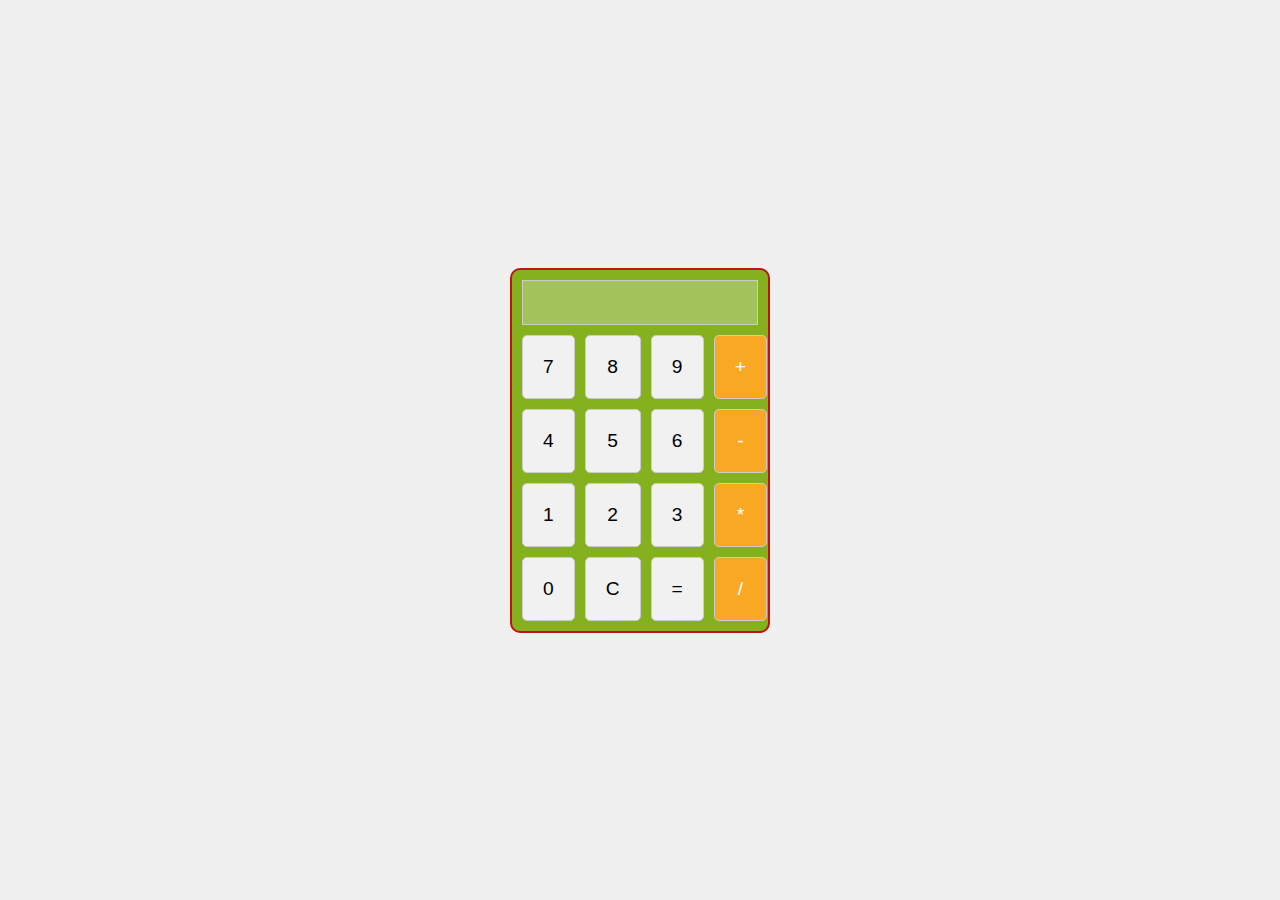
<file: codesoft projecttask2/index.html>
<!DOCTYPE html>
<html lang="en">
<head>
  <meta charset="UTF-8">
  <meta name="viewport" content="width=device-width, initial-scale=1.0">
  <title>Basic Calculator</title>
  <link rel="stylesheet" href="style.css">
</head>
<body>
  <div class="calculator">
    <input type="text" id="display" class="display" disabled />
    <div class="buttons">
      <button class="btn" onclick="appendToDisplay('7')">7</button>
      <button class="btn" onclick="appendToDisplay('8')">8</button>
      <button class="btn" onclick="appendToDisplay('9')">9</button>
      <button class="btn operator" onclick="appendToDisplay('+')">+</button>

      <button class="btn" onclick="appendToDisplay('4')">4</button>
      <button class="btn" onclick="appendToDisplay('5')">5</button>
      <button class="btn" onclick="appendToDisplay('6')">6</button>
      <button class="btn operator" onclick="appendToDisplay('-')">-</button>

      <button class="btn" onclick="appendToDisplay('1')">1</button>
      <button class="btn" onclick="appendToDisplay('2')">2</button>
      <button class="btn" onclick="appendToDisplay('3')">3</button>
      <button class="btn operator" onclick="appendToDisplay('*')">*</button>

      <button class="btn" onclick="appendToDisplay('0')">0</button>
      <button class="btn" onclick="clearDisplay()">C</button>
      <button class="btn" onclick="calculateResult()">=</button>
      <button class="btn operator" onclick="appendToDisplay('/')">/</button>
    </div>
  </div>
  <script src="app.js"></script>
</body>
</html>
</file>
<file: codesoft projecttask2/style.css>
* {
    margin: 0;
    padding: 0;
    box-sizing: border-box;
  }
  
  body {
    font-family: Arial, sans-serif;
    display: flex;
    justify-content: center;
    align-items: center;
    height: 100vh;
    background-color: #f0f0f0;
  }
  
  .calculator {
    display: flex;
    flex-direction: column;
    width: 260px;
    border: 2px solid #c21212;
    border-radius: 10px;
    background-color: rgb(133, 177, 31);
    padding: 10px;
  }
  
  .display {
    width: 100%;
    height: 45px;
    font-size: 2em;
    text-align: right;
    padding: 10px;
    border: 1px solid #cccccc;
    margin-bottom: 10px;
  }
  
  .buttons {
    display: grid;
    grid-template-columns: repeat(4, 1fr);
    gap: 10px;
  }
  
  button {
    padding: 20px;
    font-size: 1.2em;
    background-color: #f1f1f1;
    border: 1px solid #ccc;
    border-radius: 5px;
    cursor: pointer;
    transition: background-color 0.3s;
  }
  
  button:hover {
    background-color: #ddd;
  }
  
  button.operator {
    background-color: hsl(37, 95%, 56%);
    color: white;
  }
  
  button.operator:hover {
    background-color: #ffb300;
  }
  
  button:active {
    background-color: #ccc;
  }
</file>
